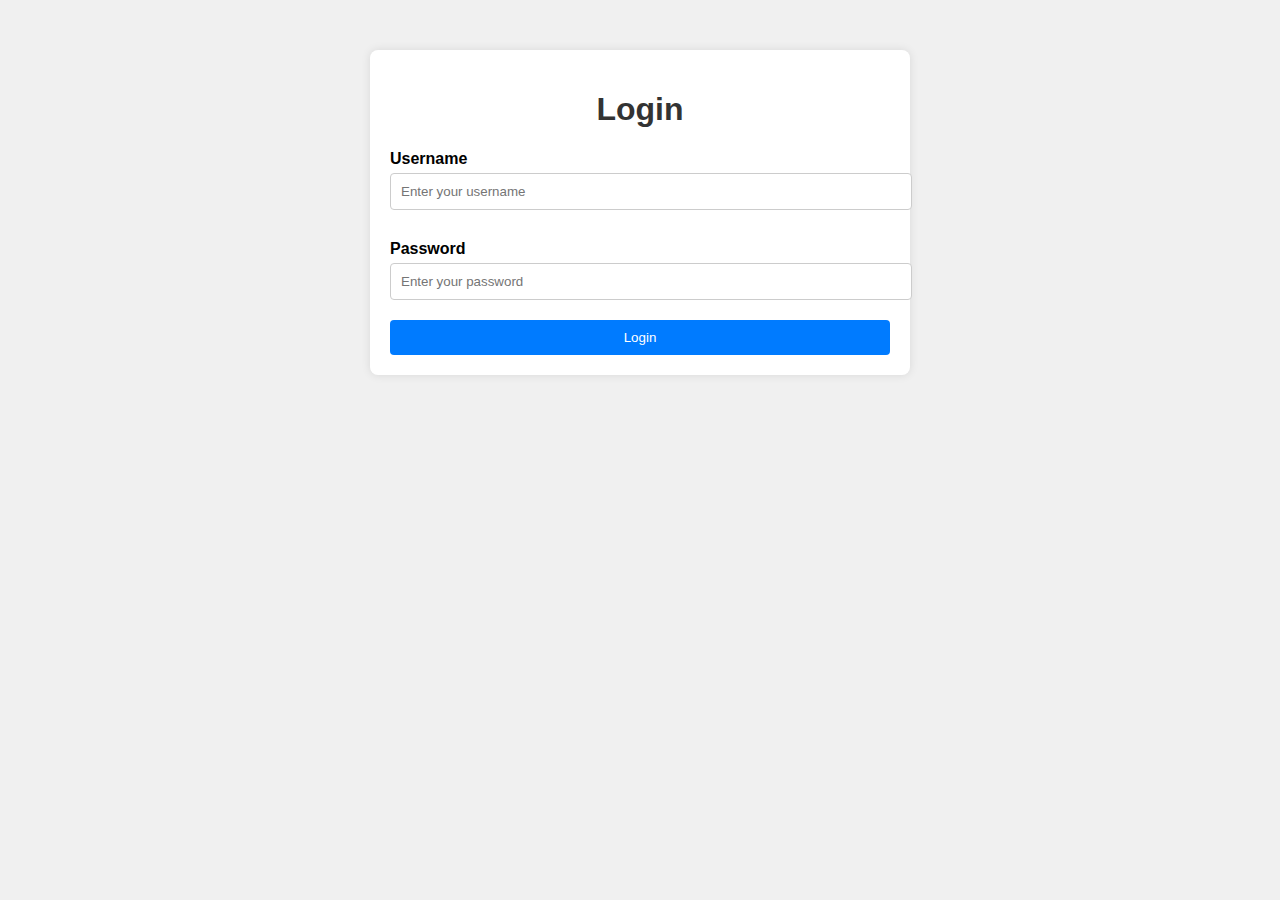
<file: index.html>
<!DOCTYPE html>
<html lang="en">
<head>
    <meta charset="UTF-8">
    <meta name="viewport" content="width=device-width, initial-scale=1.0">
    <title>Login</title>
    <link rel="stylesheet" href="styles.css">
</head>
<body>
    <div class="container">
        <h1>Login</h1>
        <form id="login-form">
            <label for="username">Username</label>
            <input type="text" id="username" placeholder="Enter your username" required>
            
            <label for="password">Password</label>
            <input type="password" id="password" placeholder="Enter your password" required>
            
            <button type="submit">Login</button>
        </form>
    </div>
    <script src="script.js"></script>
</body>
</html>
</file>
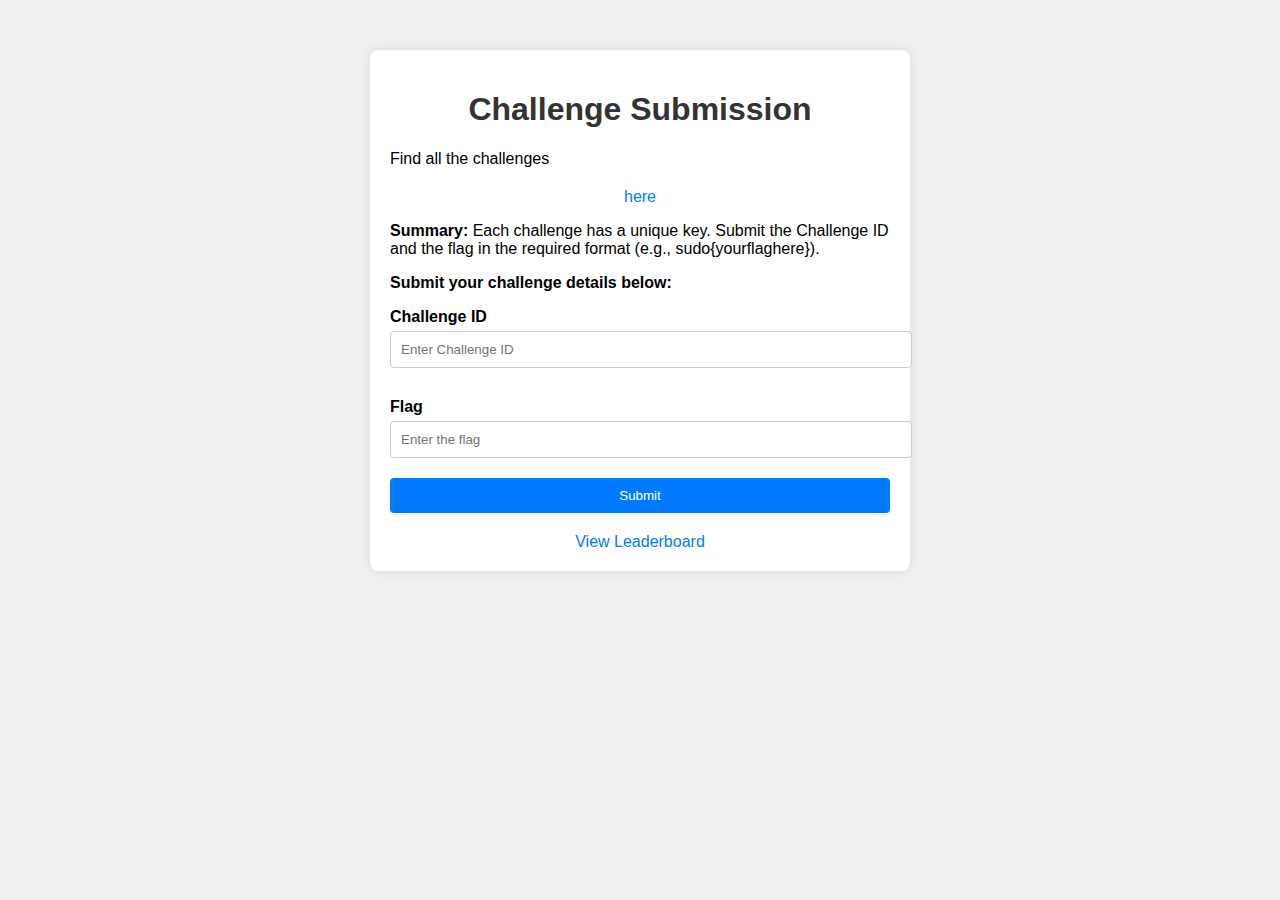
<file: challenge.html>
<!DOCTYPE html>
<html lang="en">
<head>
    <meta charset="UTF-8">
    <meta name="viewport" content="width=device-width, initial-scale=1.0">
    <title>Challenge</title>
    <link rel="stylesheet" href="styles.css">
</head>
<body>
    <div class="container">
        <h1>Challenge Submission</h1>
        <p>Find all the challenges <a href="https://drive.google.com/drive/u/0/folders/1Oi7ZXdoJaRKFWHt3KcxvZFzdcLqRaB9C">here</a></p>
        <p><strong>Summary:</strong> Each challenge has a unique key. Submit the Challenge ID and the flag in the required format (e.g., sudo{yourflaghere}).</p>
        <p><strong>Submit your challenge details below:</strong></p>
        <form id="challenge-form">
            <label for="challenge-id">Challenge ID</label>
            <input type="text" id="challenge-id" placeholder="Enter Challenge ID" required>
            
            <label for="flag">Flag</label>
            <input type="text" id="flag" placeholder="Enter the flag" required>
            
            <button type="submit">Submit</button>
        </form>
        <a href="leaderboard.html" class="leaderboard-link">View Leaderboard</a>
    </div>
    <script src="script.js"></script>
</body>
</html>
</file>
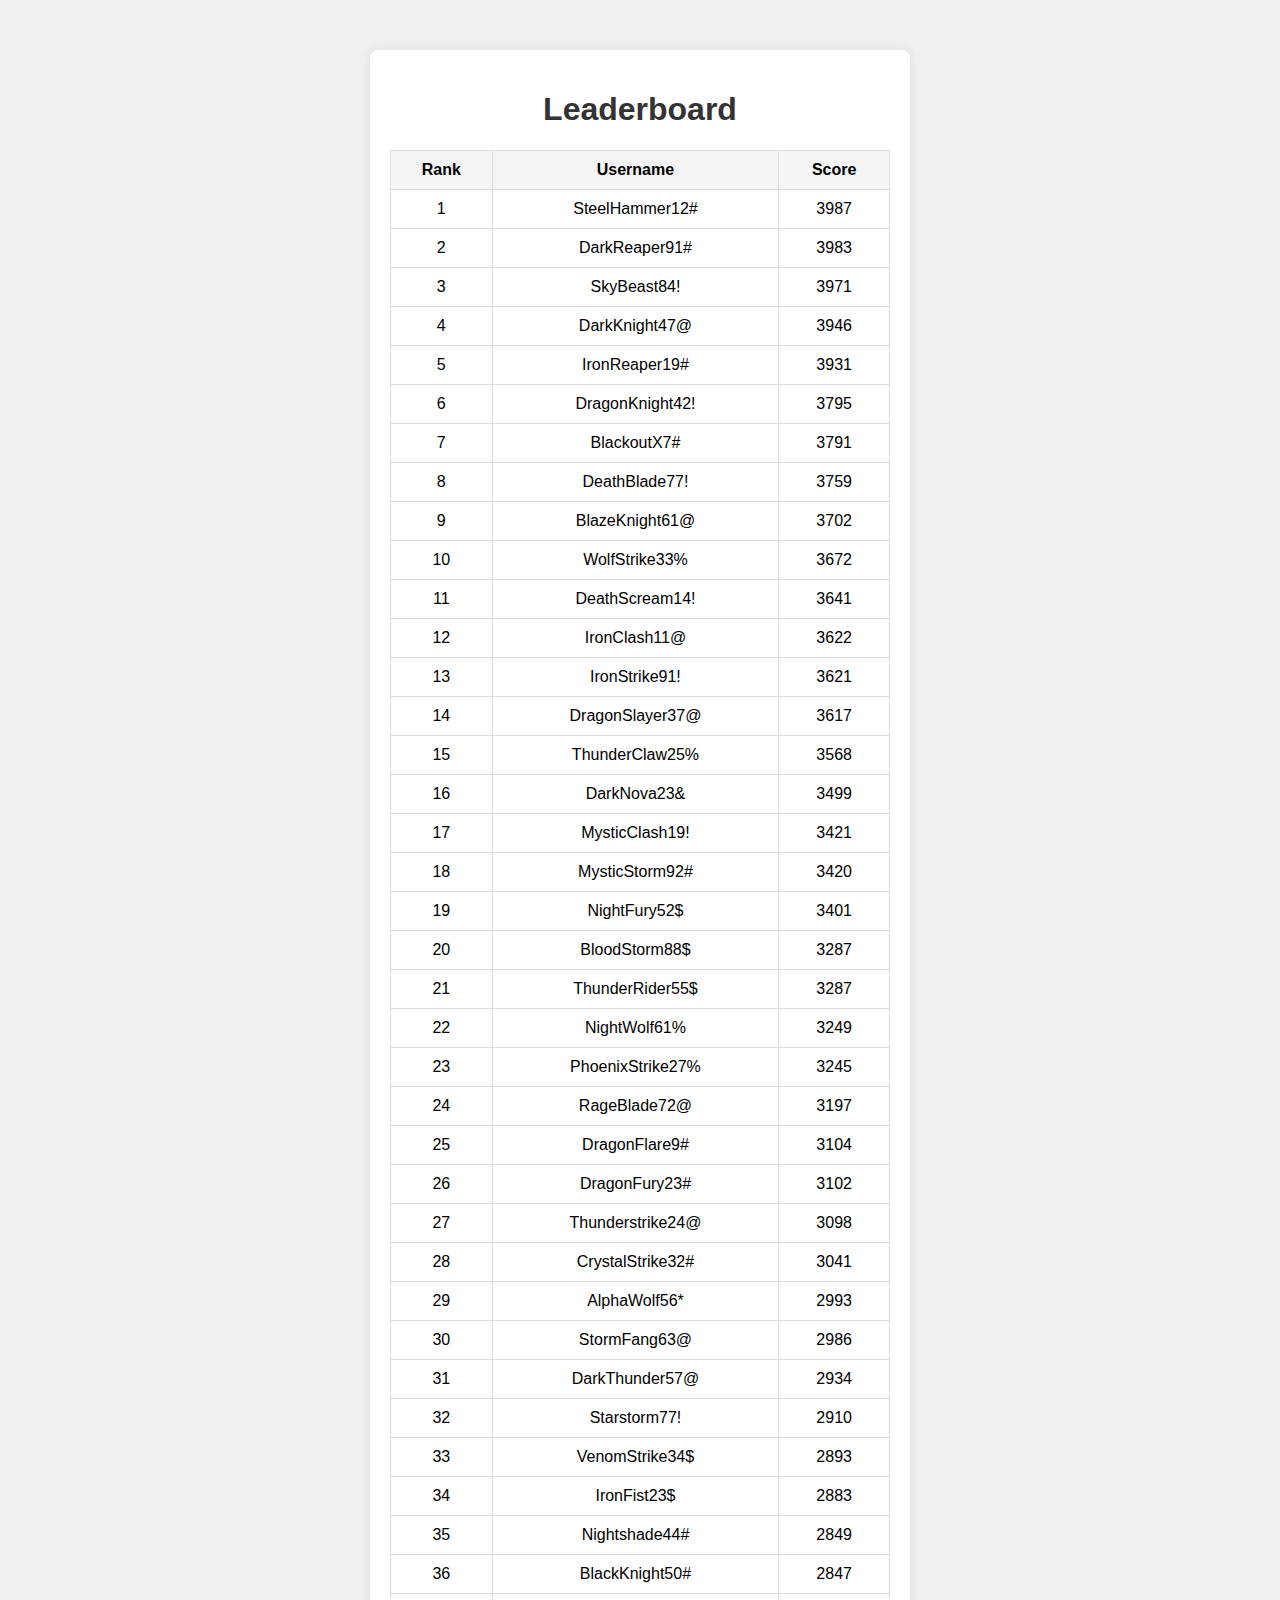
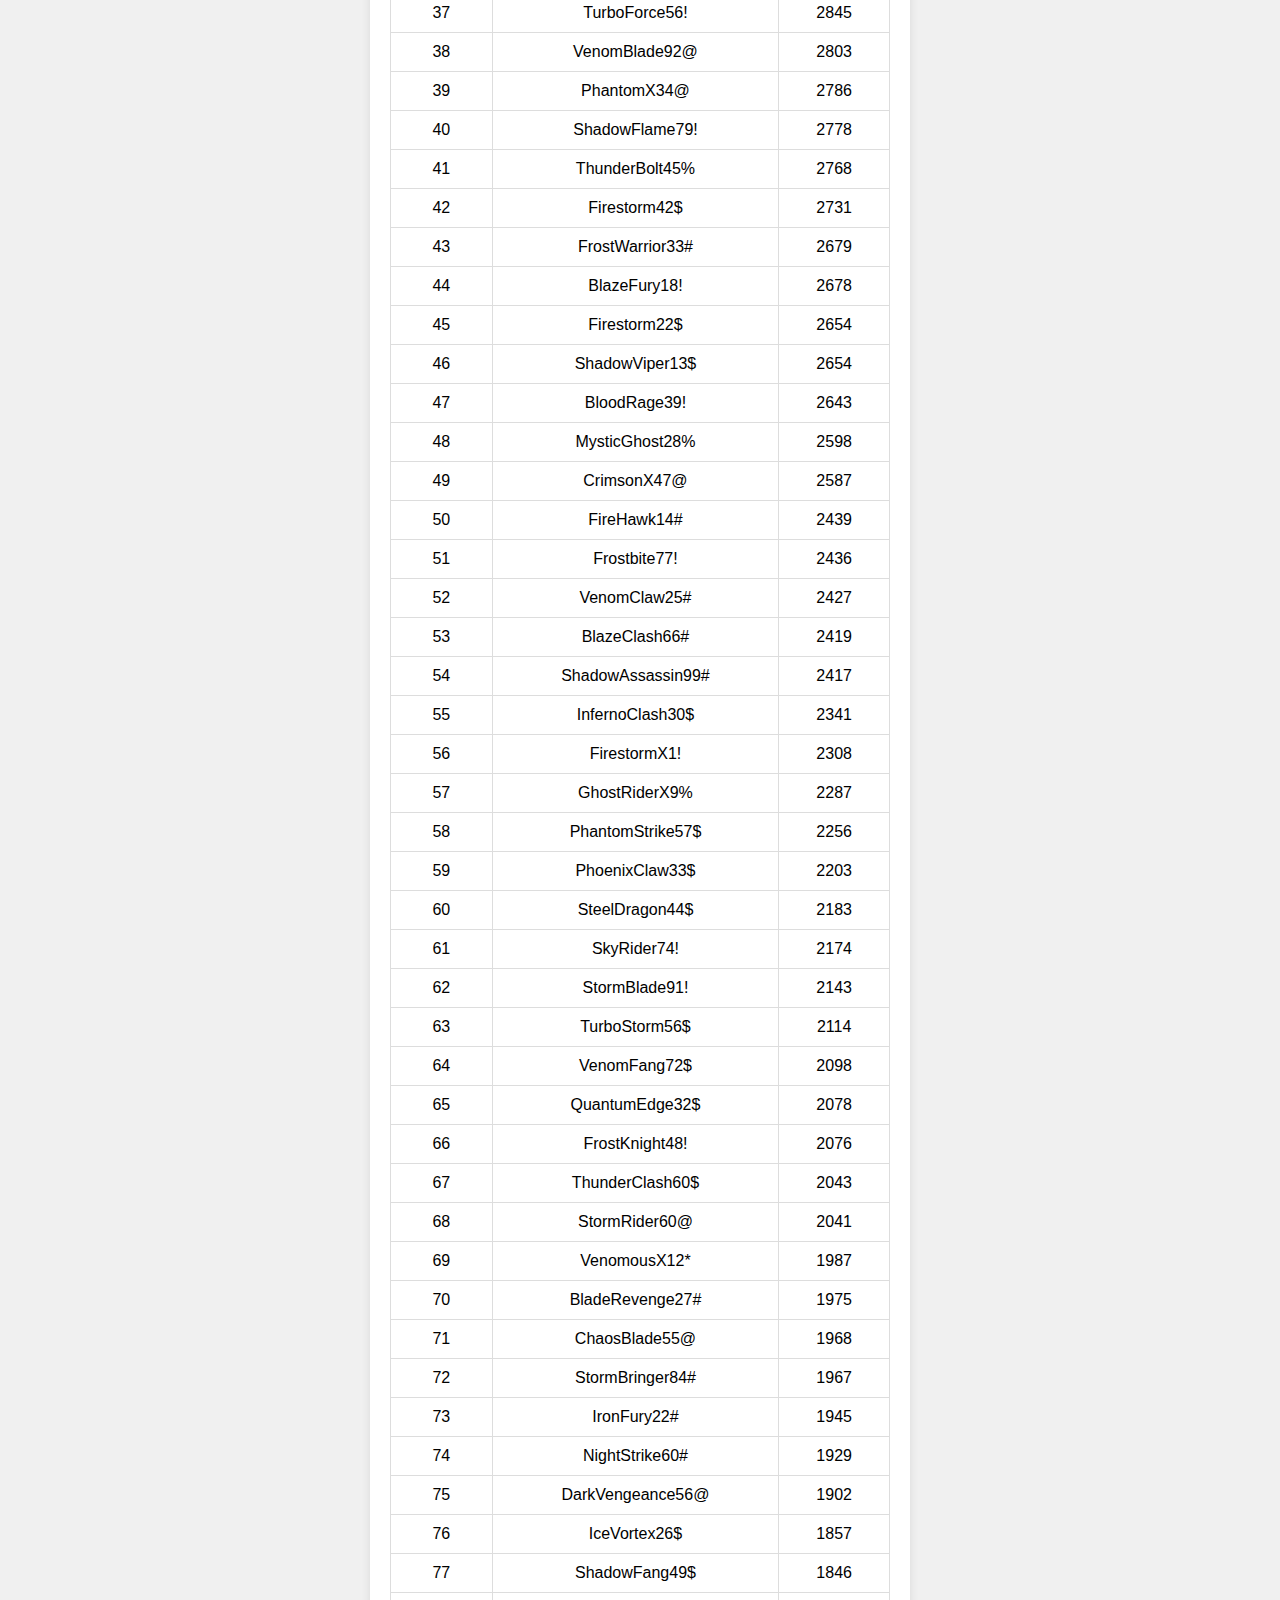
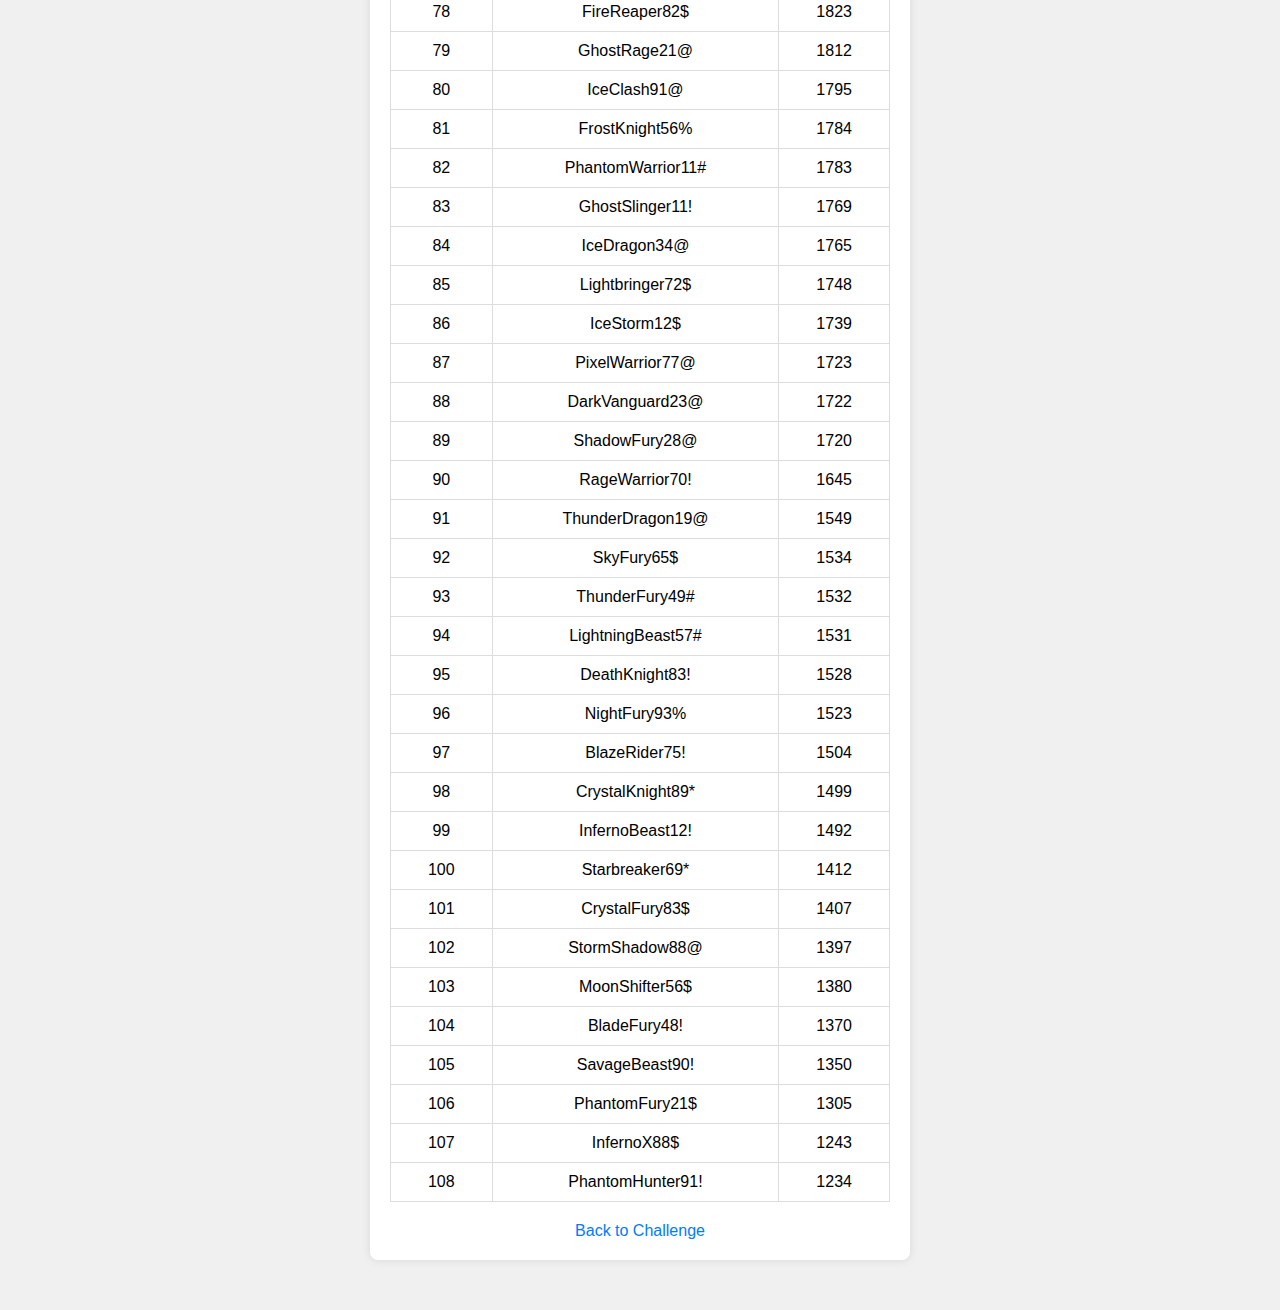
<file: leaderboard.html>
<!DOCTYPE html>
<html lang="en">
<head>
    <meta charset="UTF-8">
    <meta name="viewport" content="width=device-width, initial-scale=1.0">
    <title>Leaderboard</title>
    <link rel="stylesheet" href="styles.css">
</head>
<body>
    <div class="container">
        <h1>Leaderboard</h1>
        <table id="leaderboard">
            <thead>
                <tr>
                    <th>Rank</th>
                    <th>Username</th>
                    <th>Score</th>
                </tr>
            </thead>
            <tbody>
                <!-- Leaderboard entries will be dynamically populated -->
            </tbody>
        </table>
        <a href="challenge.html">Back to Challenge</a>
    </div>
    <script src="script.js"></script>
</body>
</html>
</file>
<file: styles.css>
body {
    font-family: Arial, sans-serif;
    background-color: #f0f0f0;
    margin: 0;
    padding: 0;
}

.container {
    max-width: 500px;
    margin: 50px auto;
    background: white;
    padding: 20px;
    border-radius: 8px;
    box-shadow: 0 0 10px rgba(0, 0, 0, 0.1);
}

h1 {
    text-align: center;
    color: #333;
}

label {
    display: block;
    margin-top: 10px;
    font-weight: bold;
}

input {
    width: 100%;
    padding: 10px;
    margin: 5px 0 20px;
    border: 1px solid #ccc;
    border-radius: 4px;
}

button {
    width: 100%;
    padding: 10px;
    background: #007BFF;
    color: white;
    border: none;
    border-radius: 4px;
    cursor: pointer;
}

button:hover {
    background: #0056b3;
}

a {
    display: block;
    text-align: center;
    margin-top: 20px;
    color: #007BFF;
    text-decoration: none;
}

a:hover {
    text-decoration: underline;
}

table {
    width: 100%;
    border-collapse: collapse;
    margin-top: 20px;
}

th, td {
    border: 1px solid #ddd;
    padding: 10px;
    text-align: center;
}

th {
    background: #f4f4f4;
}
</file>
